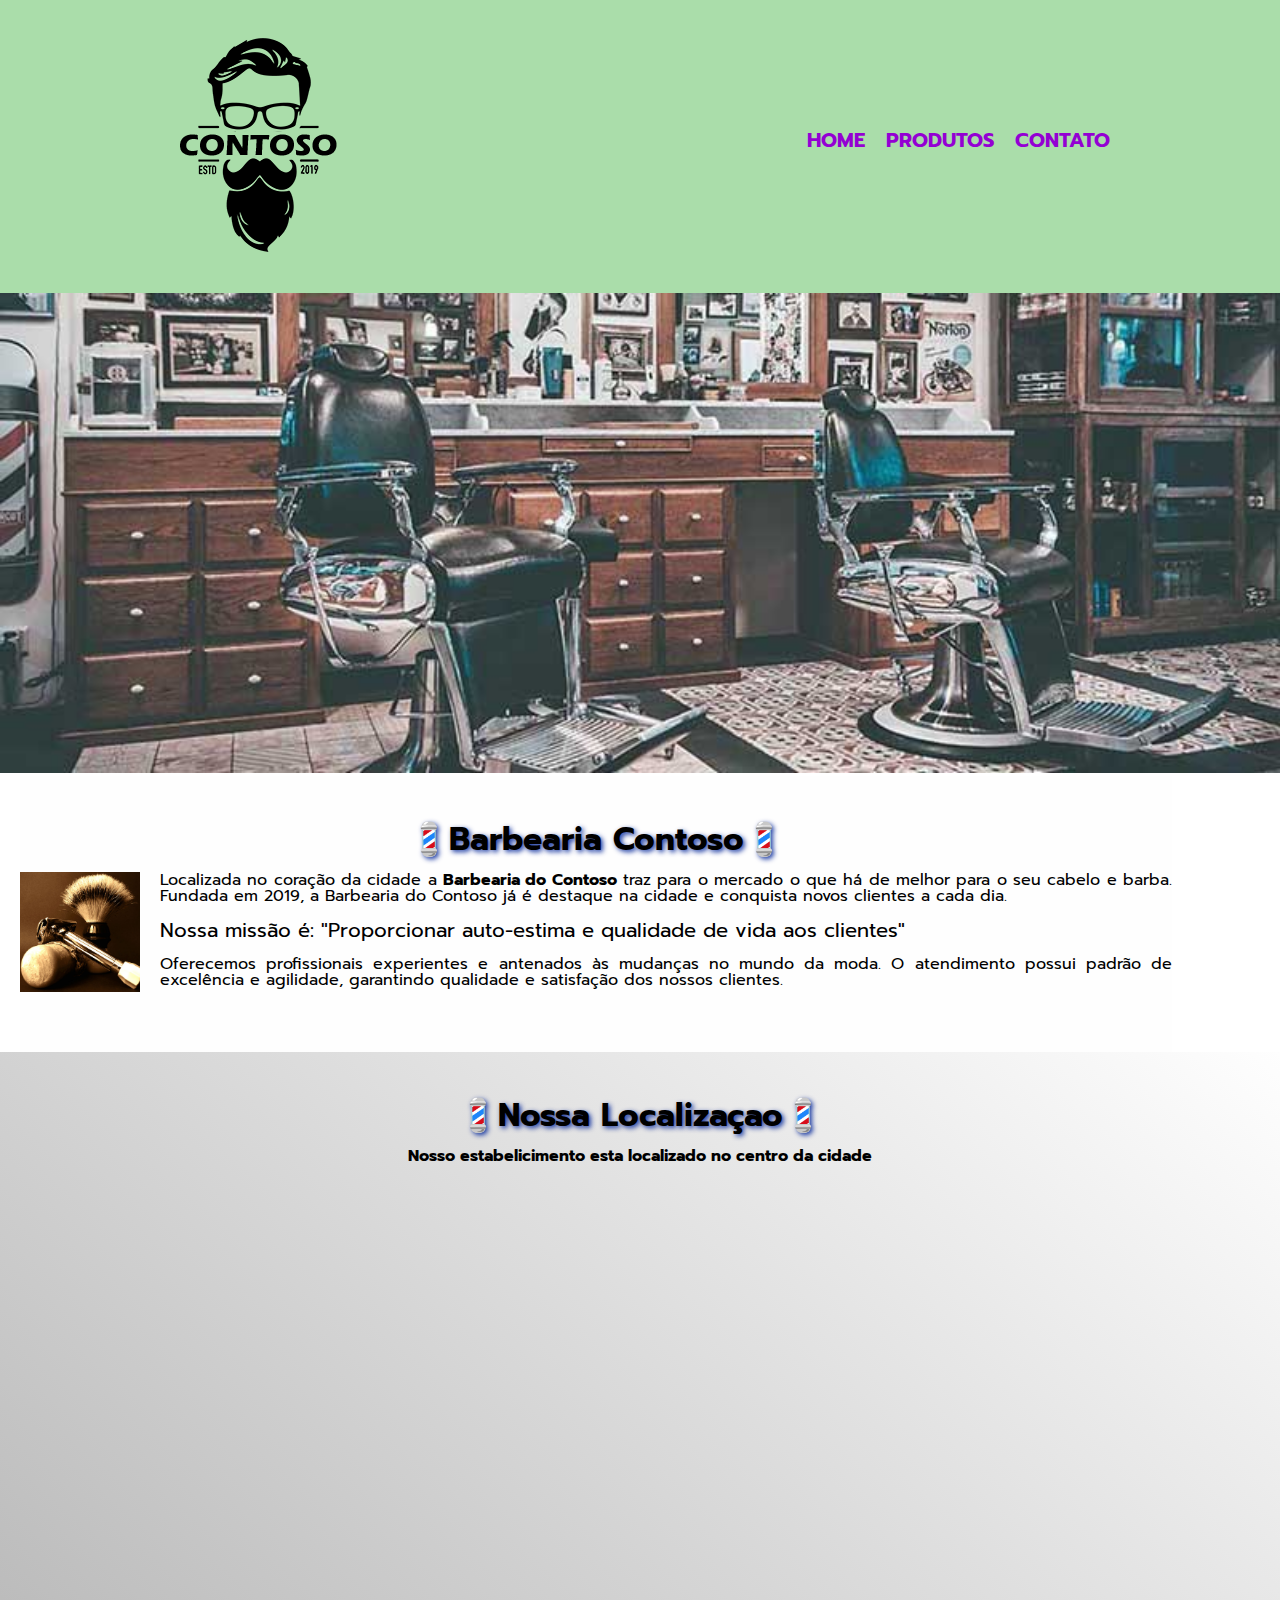
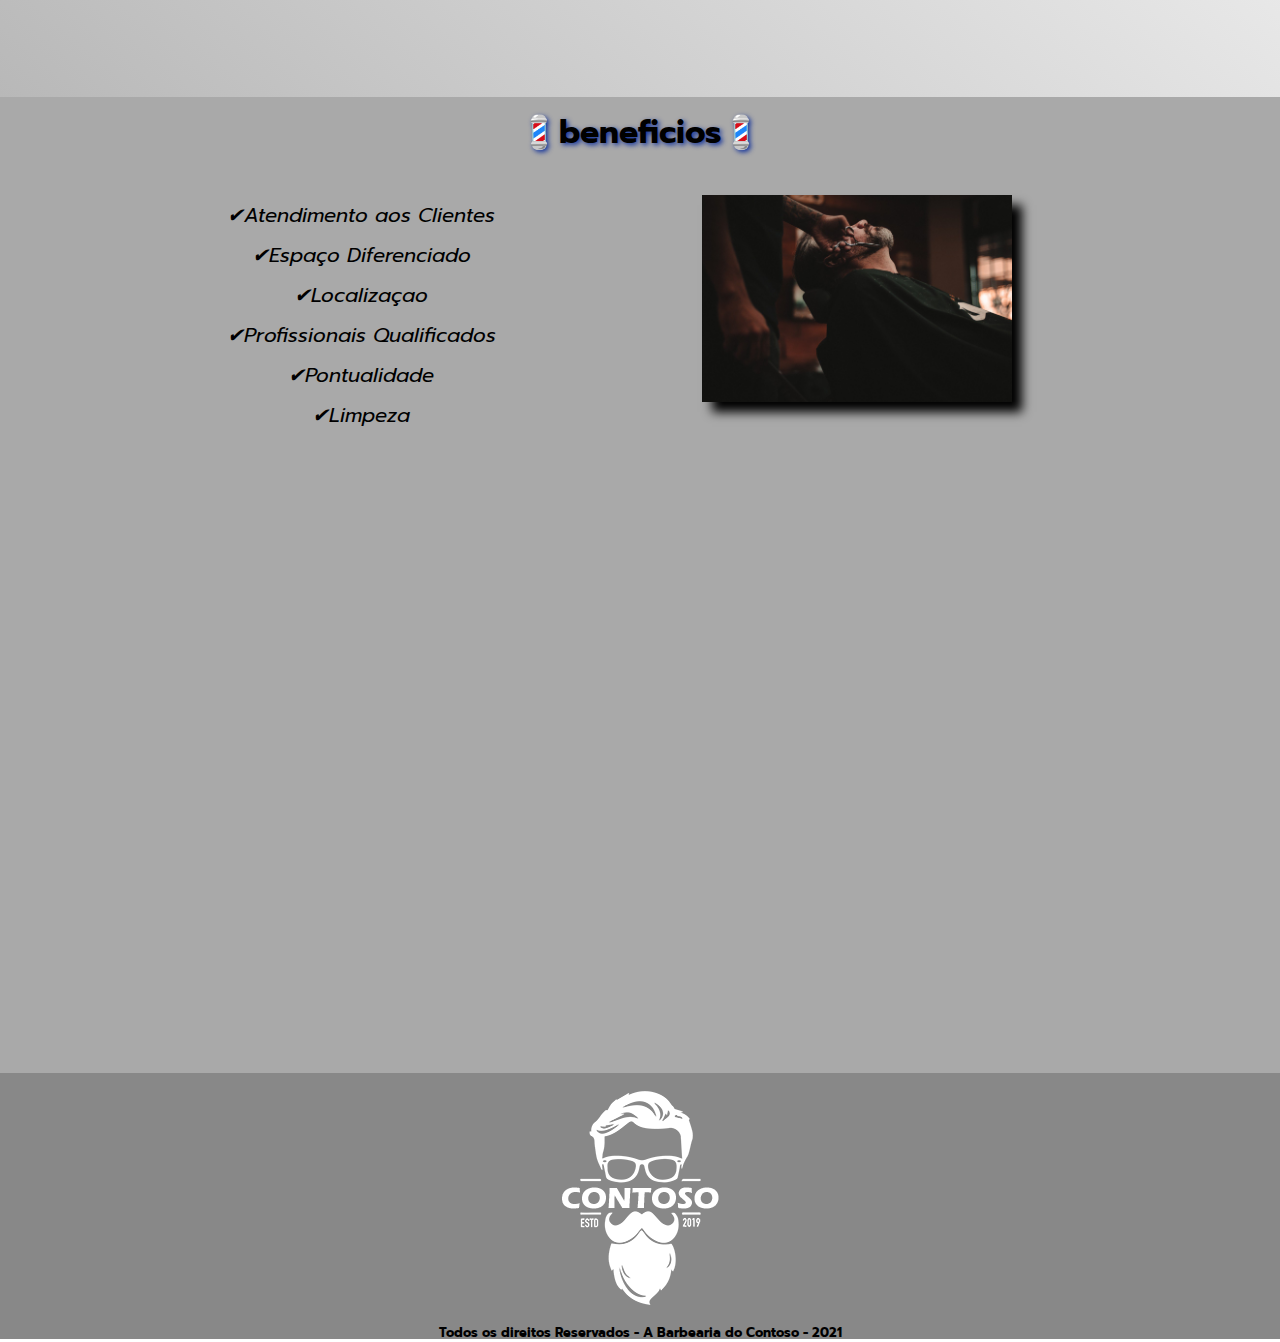
<file: index.html>
<!DOCTYPE html>
<html lang="en">
  <head>
    <meta charset="UTF-8" />
    <meta http-equiv="X-UA-Compatible" content="IE=edge" />
    <meta name="viewport" content="width=device-width, initial-scale=1.0" />
    <link rel="stylesheet" href="css/reset.css" />
    <link rel="stylesheet" href="css/index.css" />
    <!--Sistema de busca iguala windows para cahar arquivos-->
    <link rel="preconnect" href="https://fonts.googleapis.com">
    <link rel="preconnect" href="https://fonts.gstatic.com" crossorigin>
    <link href="https://fonts.googleapis.com/css2?family=Prompt:wght@100&display=swap" rel="stylesheet">
    <title>A Barbearia Contoso - Since 2019</title>
  </head>
  <body>
    <header>
      <div class="caixa">
        <h1><img src="img/logo.png" alt="" /></h1>
        <nav>
          <ul>
            <li>
              <a href="index.html">Home</a>
            </li>

            <li>
              <a href="produto.html">Produtos</a>
            </li>

            <li>
              <a href="contato.html">Contato</a>
            </li>
          </ul>
        </nav>
      </div>
    </header>

    <img class="banner" src="img/banner.jpg" alt="" />

    <main>
      <section class="principal">
        <h2 class="titulo-principal">Barbearia Contoso</h2>

        <img class="utensilios" src="img/utensilios.jpg" alt="" />

        <p>
          Localizada no coração da cidade a
          <strong>Barbearia do Contoso</strong> traz para o mercado o que há de
          melhor para o seu cabelo e barba. Fundada em 2019, a Barbearia do
          Contoso já é destaque na cidade e conquista novos clientes a cada dia.
        </p>

        <p id="missao">
          Nossa missão é: "Proporcionar auto-estima e qualidade de vida aos
          clientes"
        </p>

        <p>
          Oferecemos profissionais experientes e antenados às mudanças no mundo
          da moda. O atendimento possui padrão de excelência e agilidade,
          garantindo qualidade e satisfação dos nossos clientes.
        </p>
      </section>

      <section class="mapa">
        <h2 class="titulo-principal">Nossa Localizaçao</h2>
        <p>Nosso estabelicimento esta localizado no centro da cidade</p>

        <div class="mapa-conteudo"><iframe src="https://www.google.com/maps/embed?pb=!1m18!1m12!1m3!1d3527.1307412934852!2d-54.48174286760467!3d-27.86725390711997!2m3!1f0!2f0!3f0!3m2!1i1024!2i768!4f13.1!3m3!1m2!1s0x94f9344a89402429%3A0x3cd8e5c3ca0b7e74!2sMagazine%20Luiza!5e0!3m2!1spt-BR!2sbr!4v1626305667680!5m2!1spt-BR!2sbr" width="100%" height="450" style="border:0;" allowfullscreen="" loading="lazy"></iframe></div>
      </section>

      

      <section class="beneficios">
        <h2 class="titulo-principal">beneficios</h2>
        <div class="conteudo-beneficios">
          <ul class="lista-beneficios">
            <li>Atendimento aos Clientes</li>
            <li>Espaço Diferenciado</li>
            <li>Localizaçao</li>
            <li>Profissionais Qualificados</li>
            <li>Pontualidade</li>
            <li>Limpeza</li>
          </ul><img  src="img/beneficios.jpg" class="img-beneficios"/>
        </div>

        <div class="video"><iframe width="100%" height="415" src="https://www.youtube.com/embed/wcVVXUV0YUY" title="YouTube video player" frameborder="0" allow="accelerometer; autoplay; clipboard-write; encrypted-media; gyroscope; picture-in-picture" allowfullscreen></iframe></div>
      </section>
    </main>

    <footer>
      <img src="img/logo-branco.png" alt="" />
      <p class="copy">
        Todos os direitos Reservados - A Barbearia do Contoso - 2021
      </p>
    </footer>
  </body>
</html>
</file>
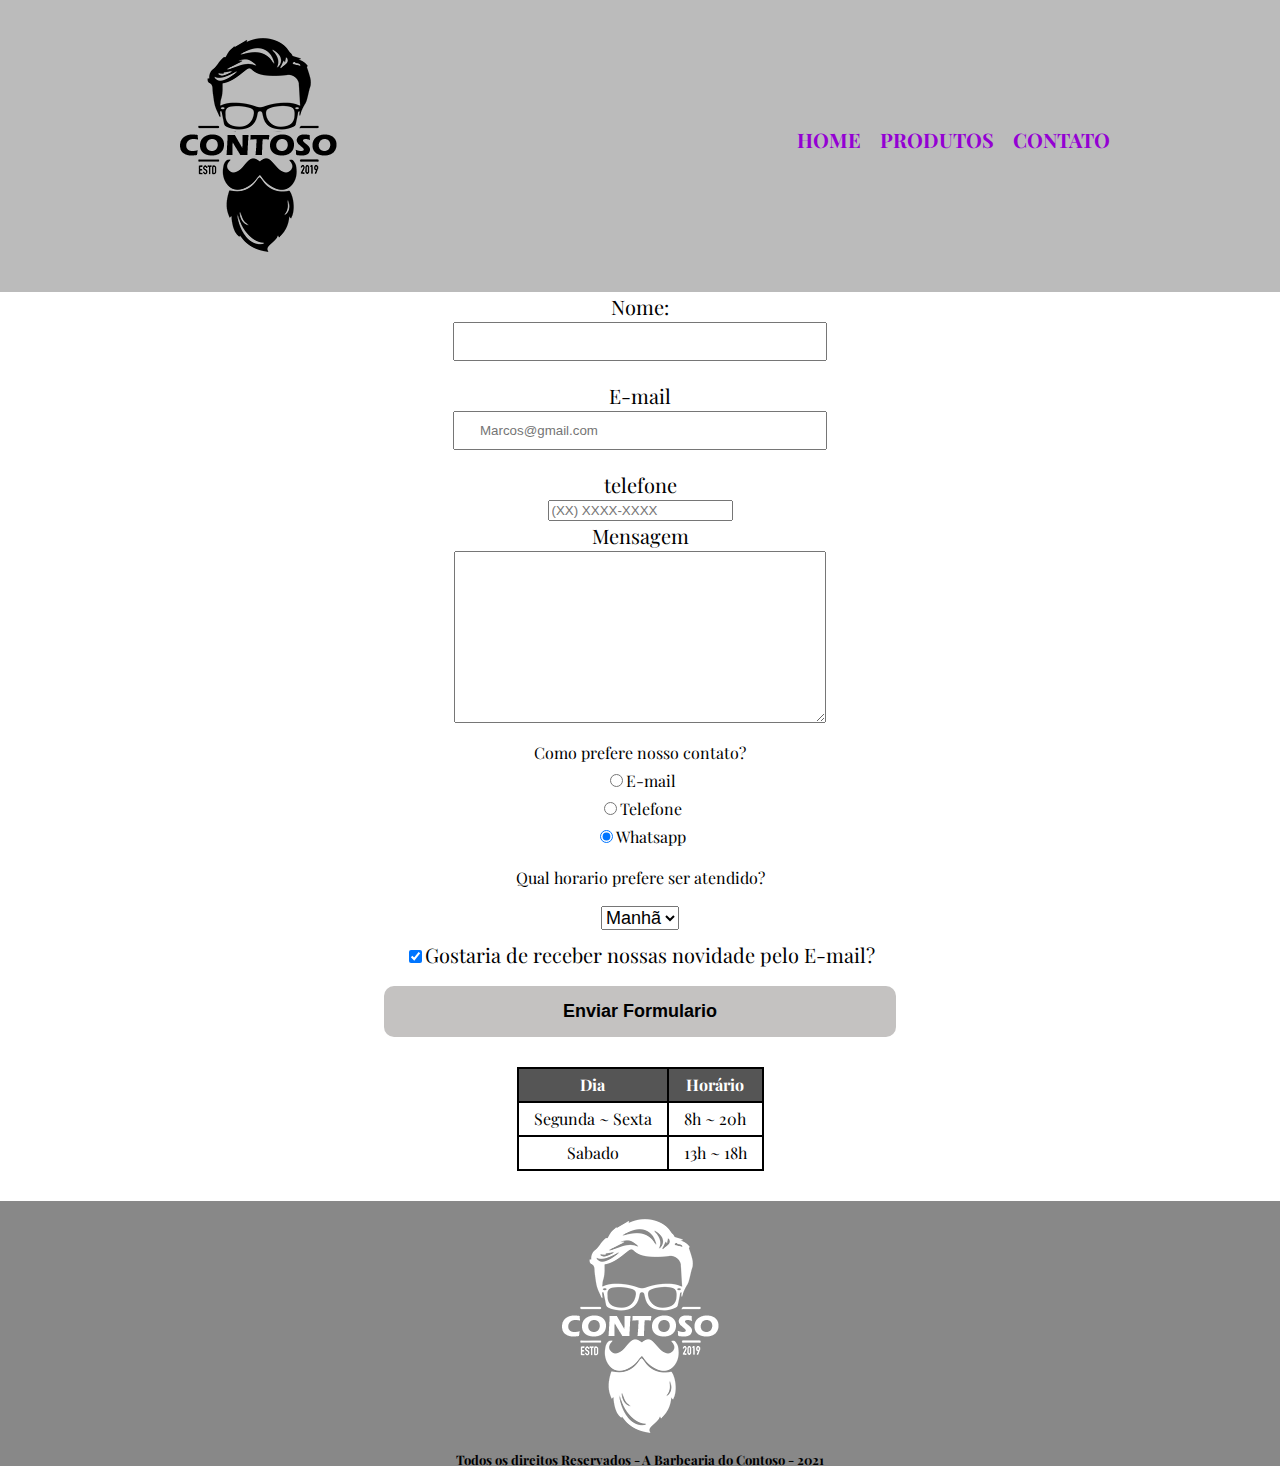
<file: contato.html>
<!DOCTYPE html>
<html lang="en">
<head>
  <meta charset="UTF-8">
  <meta http-equiv="X-UA-Compatible" content="IE=edge">
  <meta name="viewport" content="width=device-width, initial-scale=1.0">
  <link rel="stylesheet" href="css/reset.css" />
  <link rel="stylesheet" href="css/contato.css" />
  <link rel="preconnect" href="https://fonts.googleapis.com">
  <link rel="preconnect" href="https://fonts.gstatic.com" crossorigin>
  <link href="https://fonts.googleapis.com/css2?family=Playfair+Display&display=swap" rel="stylesheet">
  <title>A Barbearia Contoso - Contato</title>
  </head>
  <body>
    <header>
      <div class="caixa">
        <h1><img src="img/logo.png" alt="" /></h1>
        <nav>
          <ul>
            <li>
              <a href="index.html">Home</a>
            </li>

            <li>
              <a href="produto.html">Produtos</a>
            </li>

            <li>
              <a href="contato.html">Contato</a>
            </li>
          </ul>
        </nav>
      </div>
    </header>

    <main class="principal">
      <form action="">

      <label for="nome">Nome:</label>
      <input type="text" id="nome" class="input-padrao" required>

      <label for="email">E-mail</label>
      <input type="email" name='email' id="email" class="input-padrao" placeholder="Marcos@gmail.com" required>

      <label for="telefone">telefone</label>
      <input type="tel" name="telefone" id="telefone" placeholder="(XX) XXXX-XXXX" required>

      <label for="mensagem">Mensagem</label>
      <textarea name="" id="mensagem" class="input-padrao" cols="71" rows="10"></textarea>


      <fieldset>
        <legend>Como prefere nosso contato?</legend>
        <label for="radio-email"></label>
        <input type="radio" name="contato" value="email" id="radio-email">E-mail
      </fieldset>


      <label for="radio-telefone"></label>
      <input type="radio" name="contato" value="telefone" id="radio-telefone">Telefone
    </fieldset>


    <label for="radio-Whatsapp"></label>
    <input type="radio" name="contato" value="Whatsapp" id="radio-Whatsapp" checked>Whatsapp
    </fieldset>

      <fieldset>
        <legend class="fieldset-horario">Qual horario prefere ser atendido?</legend>
        <select name="" id="">
          <option value="">Manhã</option>
          <option value="">Tarde</option>
          <option value="">Noite</option>
        </select>
      </fieldset>

      <label for="checkbox" >
        <input type="checkbox" checked>Gostaria de receber nossas novidade pelo E-mail?
      </label>

      <input type="submit" class="enviar"  value="Enviar Formulario">

      </form>


      <table>
        <thead>
          <tr>
            <th>Dia</th>
            <th>Horário</th>
          </tr>
        </thead>
        <tbody>
          <tr>
            <td>Segunda ~ Sexta</td>
            <td>8h ~ 20h</td>
          </tr>
          <tr>
            <td>Sabado</td>
            <td>13h ~ 18h</td>
          </tr>
        </tbody>
      </table>
    
    </main>
    
    <footer>
      <img src="img/logo-branco.png" alt="" />
      <p class="copy">
        Todos os direitos Reservados - A Barbearia do Contoso - 2021
      </p>
    </footer>

  
</body>
</html>
</file>
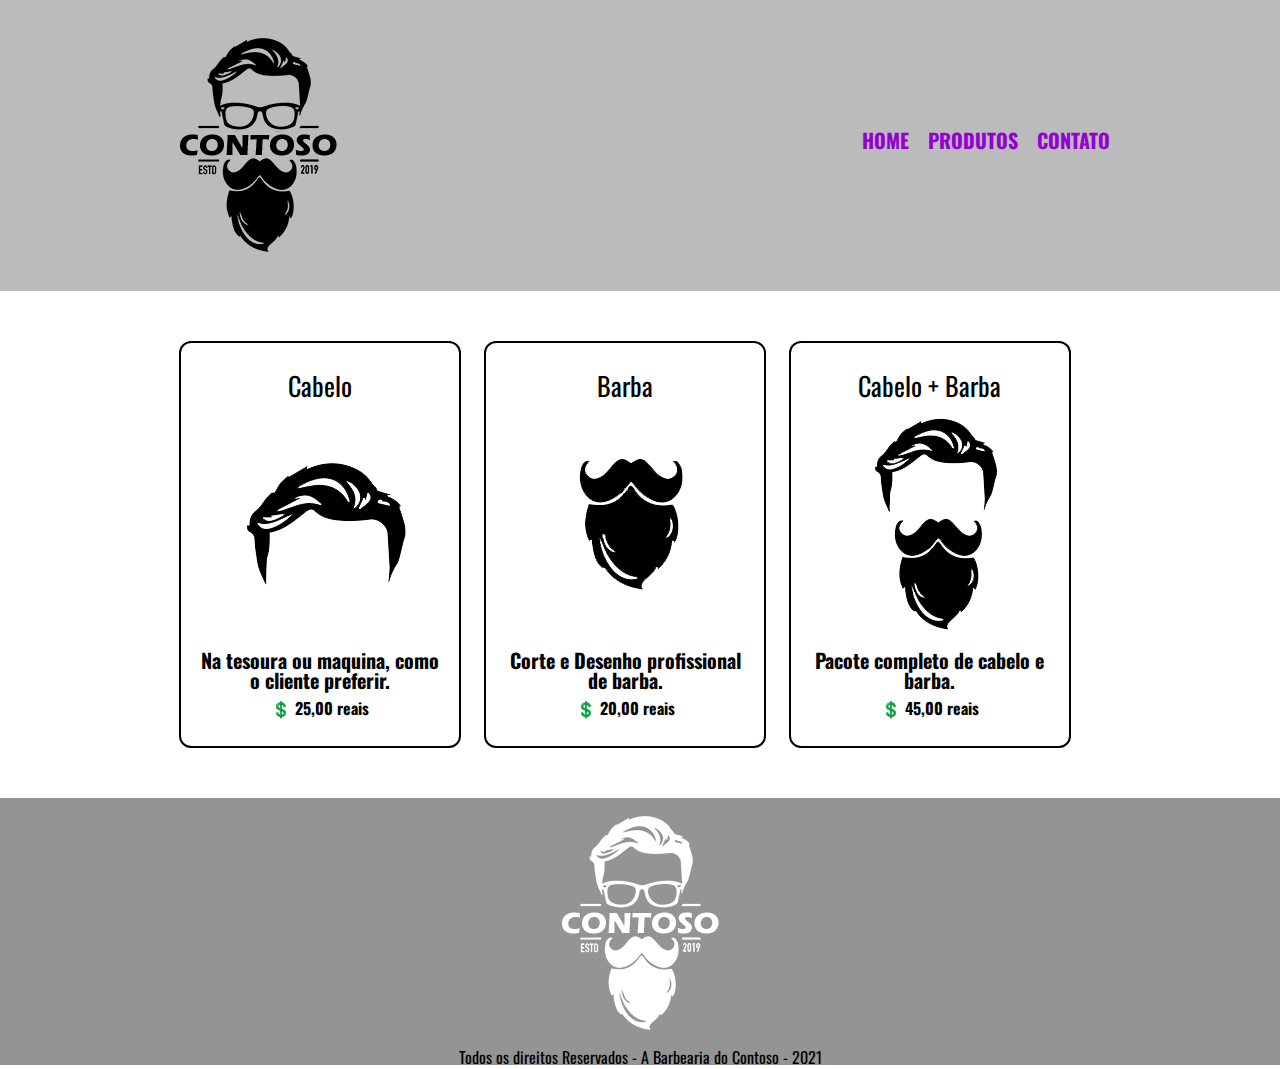
<file: produto.html>
<!DOCTYPE html>
<html lang="en">
<head>
  <meta charset="UTF-8">
  <meta http-equiv="X-UA-Compatible" content="IE=edge">
  <meta name="viewport" content="width=device-width, initial-scale=1.0">
  <link rel="stylesheet" href="css/reset.css" />
  <link rel="stylesheet" href="css/produtos.css" />
  <link rel="preconnect" href="https://fonts.googleapis.com">
  <link rel="preconnect" href="https://fonts.gstatic.com" crossorigin>
  <link href="https://fonts.googleapis.com/css2?family=Oswald:wght@200&display=swap" rel="stylesheet">
  <title>A Barbearia Contoso - Produtos</title>
</head>
<body>
    <header>
      <div class="caixa">
        <h1><img src="img/logo.png" alt="" /></h1>
        <nav>
          <ul>
            <li>
              <a href="index.html">Home</a>
            </li>

            <li>
              <a href="produto.html">Produtos</a>
            </li>

            <li>
              <a href="contato.html">Contato</a>
            </li>
          </ul>
        </nav>
      </div>
    </header>



    <main>
      <ul class="produtos">
        <li>
          <h2>Cabelo</h2>
          <img src="img/cabelo.png" alt="">
          <p class="produto-descricao">Na tesoura ou maquina, como o cliente preferir.</p>
          <p class="produto-preco">💲 25,00 reais</p>
        </li>
        <li>
          <h2>Barba</h2>
          <img src="img/barba.png" alt="">
          <p class="produto-descricao">Corte e Desenho profissional de barba.</p>
          <p class="produto-preco">💲 20,00 reais</p>
        </li>
        <li>
          <h2>Cabelo + Barba</h2>
          <img src="img/cabelo+barba.png" alt="">
          <p class="produto-descricao">Pacote completo  de cabelo e barba.</p>
          <p class="produto-preco">💲 45,00 reais</p>
        </li>
      </ul>

    </main>


    <footer>
      <img src="img/logo-branco.png" alt="" />
      <p class="copy">
        Todos os direitos Reservados - A Barbearia do Contoso - 2021
      </p>
    </footer>
  
</body>
</html>
</file>
<file: css/index.css>
body {
  font-family: 'Prompt', sans-serif;
}
header {
  background: #ada;
  padding: 20px 0px;
}
.caixa {
position: relative;
width: 940px;
margin: 0 auto;
}
nav{
  position: absolute;
  top: 110px;
  right: 0;
}

nav li {
display: inline;
margin: 0 0 0 15px;
}

nav li a {
text-transform: uppercase;
color:darkviolet;
font-weight: bold;
font-size: 20px;
text-decoration: none;
transition: 100ms;
}

nav a:hover{
  color: black;
  transition: 100ms;
  font-size: 30px;
}

.banner{
  width: 100%;
}

.principal {
  padding: 3rem 0 ;
  background: #fefefe;
  width: 90%;
  margin: 0 20px;
}


.principal p {
margin: 0 0 1rem;
line-height: 1; 
text-align: justify;
}

.principal strong {
  font-weight: bold;
}



.utensilios {
  width: 120px;
  float: left;
  margin: 0 20px 20px 0;
}


.titulo-principal {
  text-align: center;
  font-size: 2rem;
  margin: 0 0 1rem;
  clear: left;
  font-weight: bold;
  text-shadow: 2px 2px 5px #002499e7;
  /*color: #0ac729; */
}


.titulo-principal:before {
  content: "💈";
}

.titulo-principal:after {
 content: "💈";
}

#missao {
  font-size: 20px;
}

.mapa {
  padding: 3rem 0;
  background: linear-gradient(220deg,#fefefe, #b8b8b8);
}


.mapa p {
  text-align: center;
  margin: 0 0 2rem;
  font-weight: bold;
}

.beneficios{
  background: darkgrey;
  padding: 20px;
}
.counteudo-beneficios{
  text-align: center;
  width: 640px;
}

.lista-beneficios{
  width: 55%;
  margin-top: 30px;
  display: inline-block;
  vertical-align: top;
}


.lista-beneficios li{
  text-align: center;
  font-style: italic;
  line-height: 2;
  font-size: 20px;
}

.lista-beneficios li::before{
  content: "✔";
}

.img-beneficios{
  margin-top: 30px;
  width: 25%;
  opacity: 1;
  transition: 400%;
  box-shadow: 10px 10px 10px #000;
}

.img-beneficios:hover{
  opacity: 0.3;
}

.video{
  width: 550px;
  margin: 100px auto;
}

footer {
  text-align: center;
  background: #888;
  padding: 40px 8;
}


.copy{
  font-size: 13px;
  font-weight: bolder;
}

@media screen and (max-width: 1024px) {
  .caixa, .principal, .counteudo-beneficios, .video {
    width: auto;
  }

  h1 {
    text-align: center;
  }

  .titulo-principal {
    font-size: 22px;
  }

  nav {
    position: static;
    text-align: center;
  }

  .lista-beneficios, .img-beneficios {
    width: 100%;
  }
}
</file>
<file: css/contato.css>
body {
  font-family: 'Playfair Display', serif;
}

header {
  background: #bbb;
  padding: 20px 0;
}

.caixa{
  position: relative;
  width: 940px;
  margin: 0 auto;
}

nav {
    position: absolute;
    top: 110px;
    right: 0px;
}

nav li{
  display: inline;
  margin: 0 0 0 15px;
}

nav li a {
  text-transform: uppercase;
  color:darkviolet;
  font-weight: bold;
  font-size: 20px;
  text-decoration: none;
  transition: 100ms;
}
  
nav a:hover{
    color: black;
    transition: 100ms;
    font-size: 30px;
}

main {
  text-align: center;
  width: 100%;
}

form { 
  display: inline-block;
  width: 100%;
}

label {
    display: block;
    font-size: 20px;
    padding: 5px;
}


.fieldset-horario {
  padding: 25px 0 10px;
}

select {
  margin: 10px 0 10px;
  font-size: 18px;
  width: 20;
}


.input-padrao {
    margin: 0 0 20px;
    padding: 10px 25px;
    width: 25%;
}

.checkbox {
  margin: 10px 0 30px;
}

.enviar {
  margin-top: 15px;
  width: 40%;
  padding: 15px 0;
  background: rgb(196, 194, 193);
  color: #000;
  font-weight: bold;
  font-size: 18px;
  border-radius: 10px;
  border: none;
  cursor: pointer;
  transition: 350ms;
}


.enviar:hover {
  transition: 350ms;
  color: #fff;

background: linear-gradient(124deg, #ff2400, #e81d1d, #e8b71d, #e3e81d, #1de840, #1ddde8, #2b1de8, #dd00f3, #dd00f3);
background-size: 1800% 1800%;

-webkit-animation: rainbow 12s ease infinite;
-z-animation: rainbow 9s ease infinite;
-o-animation: rainbow 9s ease infinite;
  animation: rainbow 9s ease infinite;}

@-webkit-keyframes rainbow {
    0%{background-position:0% 82%}
    50%{background-position:100% 19%}
    100%{background-position:0% 82%}
}
@-moz-keyframes rainbow {
    0%{background-position:0% 82%}
    50%{background-position:100% 19%}
    100%{background-position:0% 82%}
}
@-o-keyframes rainbow {
    0%{background-position:0% 82%}
    50%{background-position:100% 19%}
    100%{background-position:0% 82%}
}
@keyframes rainbow { 
    0%{background-position:0% 82%}
    50%{background-position:100% 19%}
    100%{background-position:0% 82%}
}


table {
  text-align: center;
  margin: 30px auto;
}

thead {
  background: #555;
  color: #fff;
  font-weight: bold;
}

td, th {
  border: 2px solid #000;
  padding: 8px 15px;
}


  footer {
    text-align: center;
    background: #888;
    padding: 40px 8;
  }
  
  
  .copy{
    font-size: 13px;
    font-weight: bolder;
  }


  @media screen and (max-width: 1024px) {
    .caixa{
      width: auto;
    }

    .principal, .footer{
      width: auto;
    }
  
    h1 {
      text-align: center;
    }
  
    nav {
      position: static;
      text-align: center;
    }

    .input-padrao {
      margin: 0 0 20px;
      padding: 10px 25px;
      width: 40%;
    }
  }

  @media screen and (max-width: 768px) {
    .input-padrao {
      margin: 0 0 20px;
      padding: 10px 15px;
      width: 50%;
    }
  }

  @media screen and (max-width: 425px) {
    .input-padrao {
      margin: 0 0 20px;
      padding: 10px 15px;
      width: 70%;
    }

    .enviar{
      width: 70%;
      padding: 15px 0;
      background: #bbb;
      color: #000;
      font-weight: bold;
      font-size: 18px;
      border: none;
      border-radius: 5px;
      cursor: pointer;
      transition: 400ms;
    }
  }

  @media screen and (max-width: 375px) {
    

    .enviar{
      width: 70%;
      padding: 15px 0;
      background: #bbb;
      color: #000;
      font-weight: bold;
      font-size: 18px;
      border: none;
      border-radius: 5px;
      cursor: pointer;
      transition: 400ms;
    }
  }
</file>
<file: css/produtos.css>
body {
  font-family: 'Oswald', sans-serif;
}

header {
  background: #bbb;
  padding: 20px 0;
}

.caixa{
  position: relative;
  width: 940px;
  margin: 0 auto;
}

nav {
    position: absolute;
    top: 110px;
    right: 0px;
}

nav li{
  display: inline;
  margin: 0 0 0 15px;
}

nav li a {
  text-transform: uppercase;
  color:darkviolet;
  font-weight: bold;
  font-size: 20px;
  text-decoration: none;
  transition: 100ms;
  }
  
  nav a:hover{
    color: black;
    transition: 100ms;
    font-size: 30px;
  }

  .produtos {
    width: 940px;
    margin: 0 auto;
    padding: 50px 0;
  }

  .produtos li{
    display: inline-block;
    text-align: center;
    width: 30%;
    vertical-align: top;
    margin: 0 1%;
    padding: 30px 20px;
    box-sizing: border-box;
    border: 2px #000 solid;
    border-radius: 12px;
    transition: 350ms;
  }

  .produtos h2{
    font-size: 26px;
  }

  .produtos li:active{
    border-color:#000;
    border-radius: 20px;
  }

  .produto-descricao {
    font-size: 20px;
    font-weight: bold;
  }

  .produto-preco {
    font-weight: bold;
    margin-top: 10px;
  }

  .produtos li:hover{
    border-color: deepskyblue;
    background:cornflowerblue;
    font-size: 25px;
    transition: 400ms;
    font-weight: bold;
  }

  footer {
    text-align: center;
    background: rgb(148, 148, 148);
    padding: 40px 8;
  }

  @media screen and (max-width: 1024px) {
    .caixa, .principal, .footer{
      width: auto;
    }
  
    h1 {
      text-align: center;
    }
  
    nav {
      position: static;
      text-align: center;
    }
  }
 
  @media screen and (max-width: 768px) {
    .produtos {
      width: 100%;
      text-align: center;
    }

    .produtos li {
      width: 90%;
      margin: auto;
      display: block;
      margin-bottom: 15px;
    }
  }
</file>
